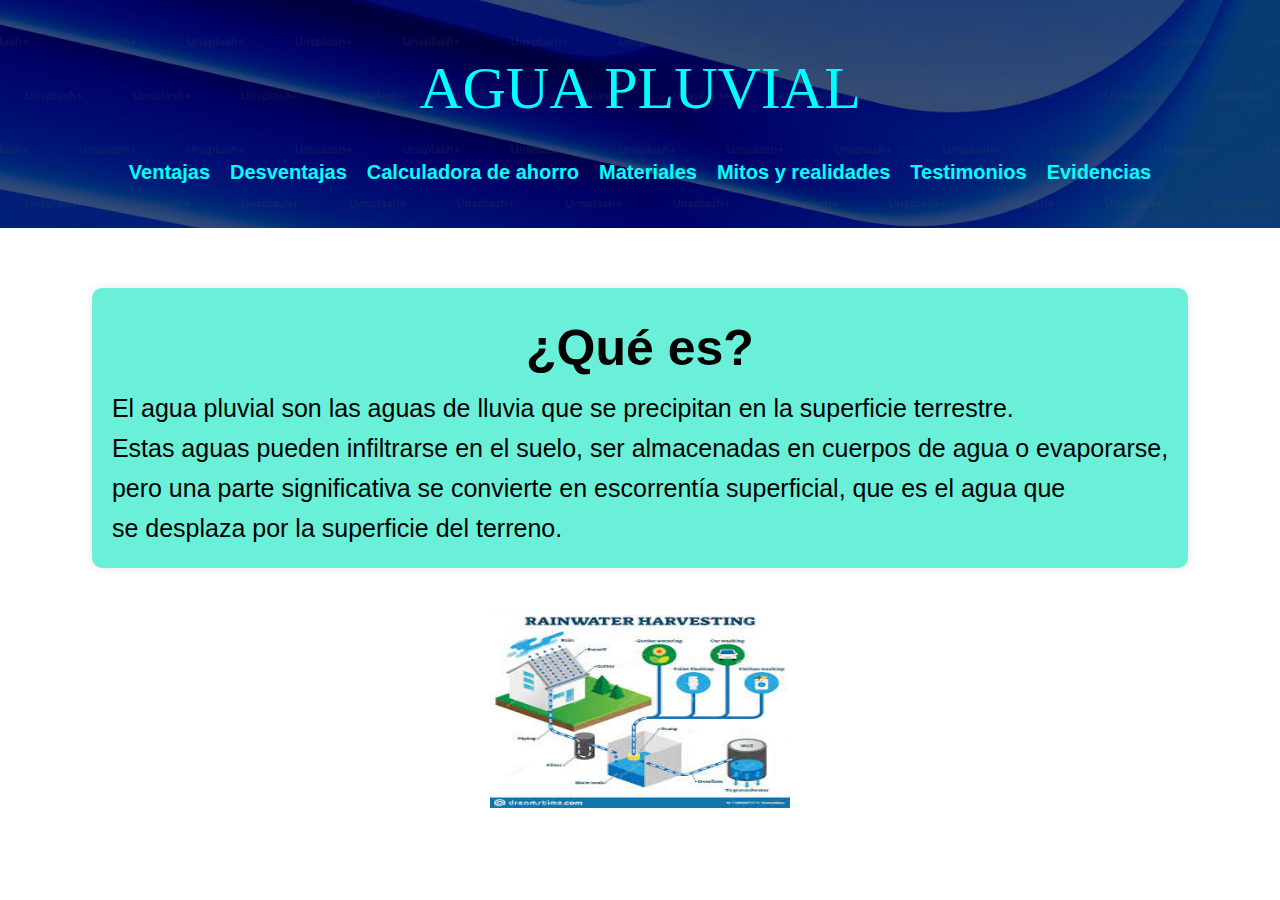
<file: index.html>
<!DOCTYPE html>
<html lang="en">
<head>
  <meta charset="UTF-8" />
  <meta name="viewport" content="width=device-width, initial-scale=1.0"/>
  <title>Proyecto integrador</title>
  <link rel="stylesheet" href="index.css" />
</head>
<body>
  <header>
    <div class="logo">AGUA PLUVIAL</div>
    <nav>
      <ul>
        <li><a href="ventajas.html">Ventajas</a></li>
        <li><a href="desventajas.html">Desventajas</a></li>
        <li><a href="ahorro.php">Calculadora de ahorro</a></li>
        <li><a href="presupuesto.php">Materiales</a></li>
        <li><a href="mitos.html">Mitos y realidades</a></li>
        <li><a href="testimonio.php">Testimonios</a></li>
        <li><a href="evidencias.php">Evidencias</a></li>
      </ul>
    </nav>
  </header>

  <main>
    <div>
      <section id="home">
        <h1 class="que">¿Qué es?</h1>
        <p class="definicion">
          El agua pluvial son las aguas de lluvia que se precipitan en la superficie terrestre. <br>
          Estas aguas pueden infiltrarse en el suelo, ser almacenadas en cuerpos de agua o evaporarse, <br>
          pero una parte significativa se convierte en escorrentía superficial, que es el agua que <br>
          se desplaza por la superficie del terreno. 
        </p>
      </section>
      <img src="images.jfif" alt="Imagen sobre agua pluvial" />
    </div>
  </main>
  <script>
        const menumobile = document.getElementById("mobile");
        const navbar = document.getElementById("navbar");
        menumobile.addEventListener('click', () =>{
            navbar.classList.toggle('active');
            menumobile.addEventListener("click", function () {
                menu.classList.toggle("active");
            });
        });
    </script>
</body>
</html>
</file>
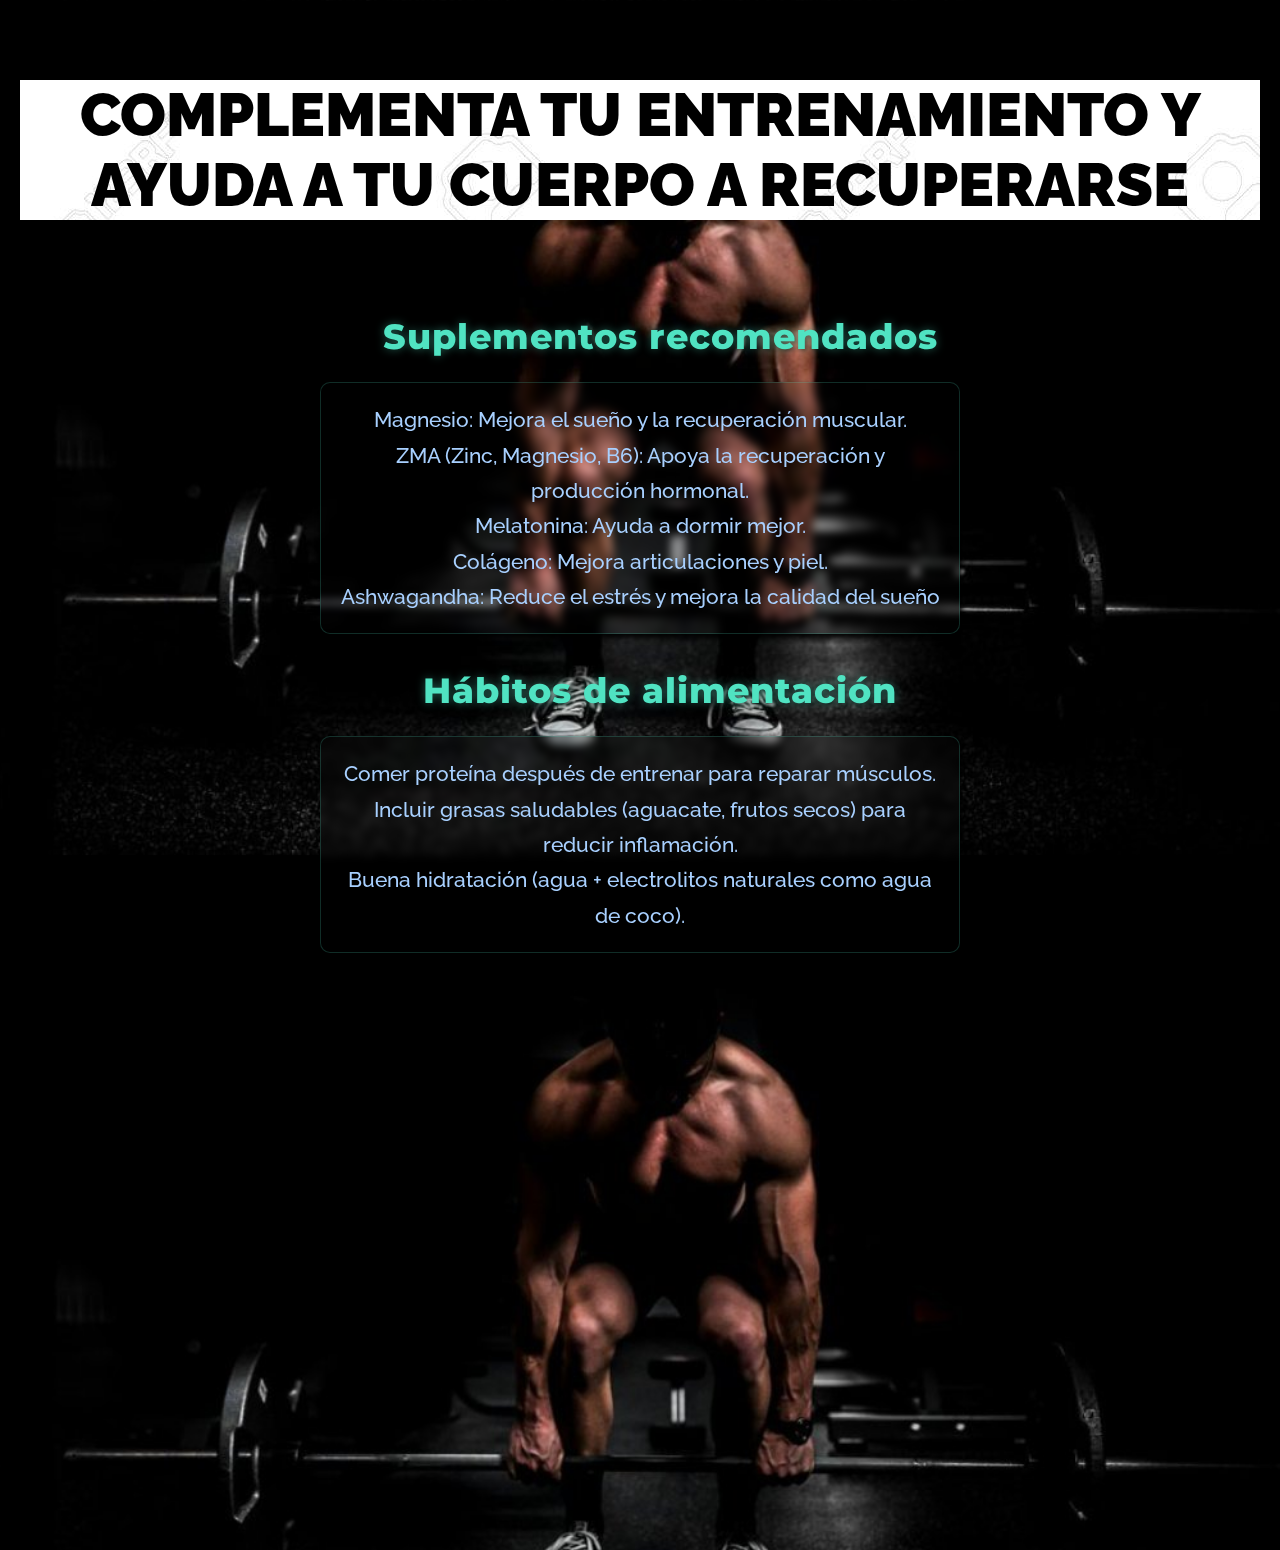
<file: bienestar.html>
<!DOCTYPE html>
<html lang="en">
<head>
    <meta charset="UTF-8">
    <meta name="viewport" content="width=device-width, initial-scale=1.0">
    <title>Document</title>
    <link rel="stylesheet" href="consejos.css">
    <link href="https://fonts.googleapis.com/css2?family=Montserrat:wght@800&family=Raleway:wght@500&display=swap" rel="stylesheet">
    <link href="https://cdn.jsdelivr.net/npm/aos@2.3.4/dist/aos.css" rel="stylesheet">
</head>
<body>
    <div class="titulo">
        <p>COMPLEMENTA TU ENTRENAMIENTO Y AYUDA A TU CUERPO A RECUPERARSE</p>
    </div>
        <div class="consejos" data-aos="fade-up">
            <p class="consejo">Suplementos recomendados</p>
            <p class="porque">Magnesio: Mejora el sueño y la recuperación muscular.<BR>

ZMA (Zinc, Magnesio, B6): Apoya la recuperación y producción hormonal.<br>

Melatonina: Ayuda a dormir mejor.<br>

Colágeno: Mejora articulaciones y piel.<br>

Ashwagandha: Reduce el estrés y mejora la calidad del sueño</p>
        </div>
        <div class="consejos" data-aos="fade-up">
            <p class="consejo">Hábitos de alimentación</p>
            <p class="porque"> Comer proteína después de entrenar para reparar músculos.<br>

Incluir grasas saludables (aguacate, frutos secos) para reducir inflamación.<br>

Buena hidratación (agua + electrolitos naturales como agua de coco).</p>
        </div>
        <div class="consejos" data-aos="fade-up">
            <p class="consejo">Sueño y descanso</p>
            <p class="porque">Dormir 7–9 horas diarias.<br>

Establecer horarios regulares de sueño.<br>

Evitar pantallas 1 hora antes de dormir.</p>
        </div>
        <div class="consejos" data-aos="fade-up">
            <p class="consejo">Estrategias de recuperación activa</p>
            <p class="porque">Caminatas suaves al día siguiente del entrenamiento intenso.<br>

Estiramientos o yoga para aliviar tensión muscular.<br>

Masajes o automasajes con foam roller.</p>
        </div>
    <script src="https://cdn.jsdelivr.net/npm/aos@2.3.4/dist/aos.js"></script>
    <script>
        AOS.init();
    </script>
</body>
</html>
</file>
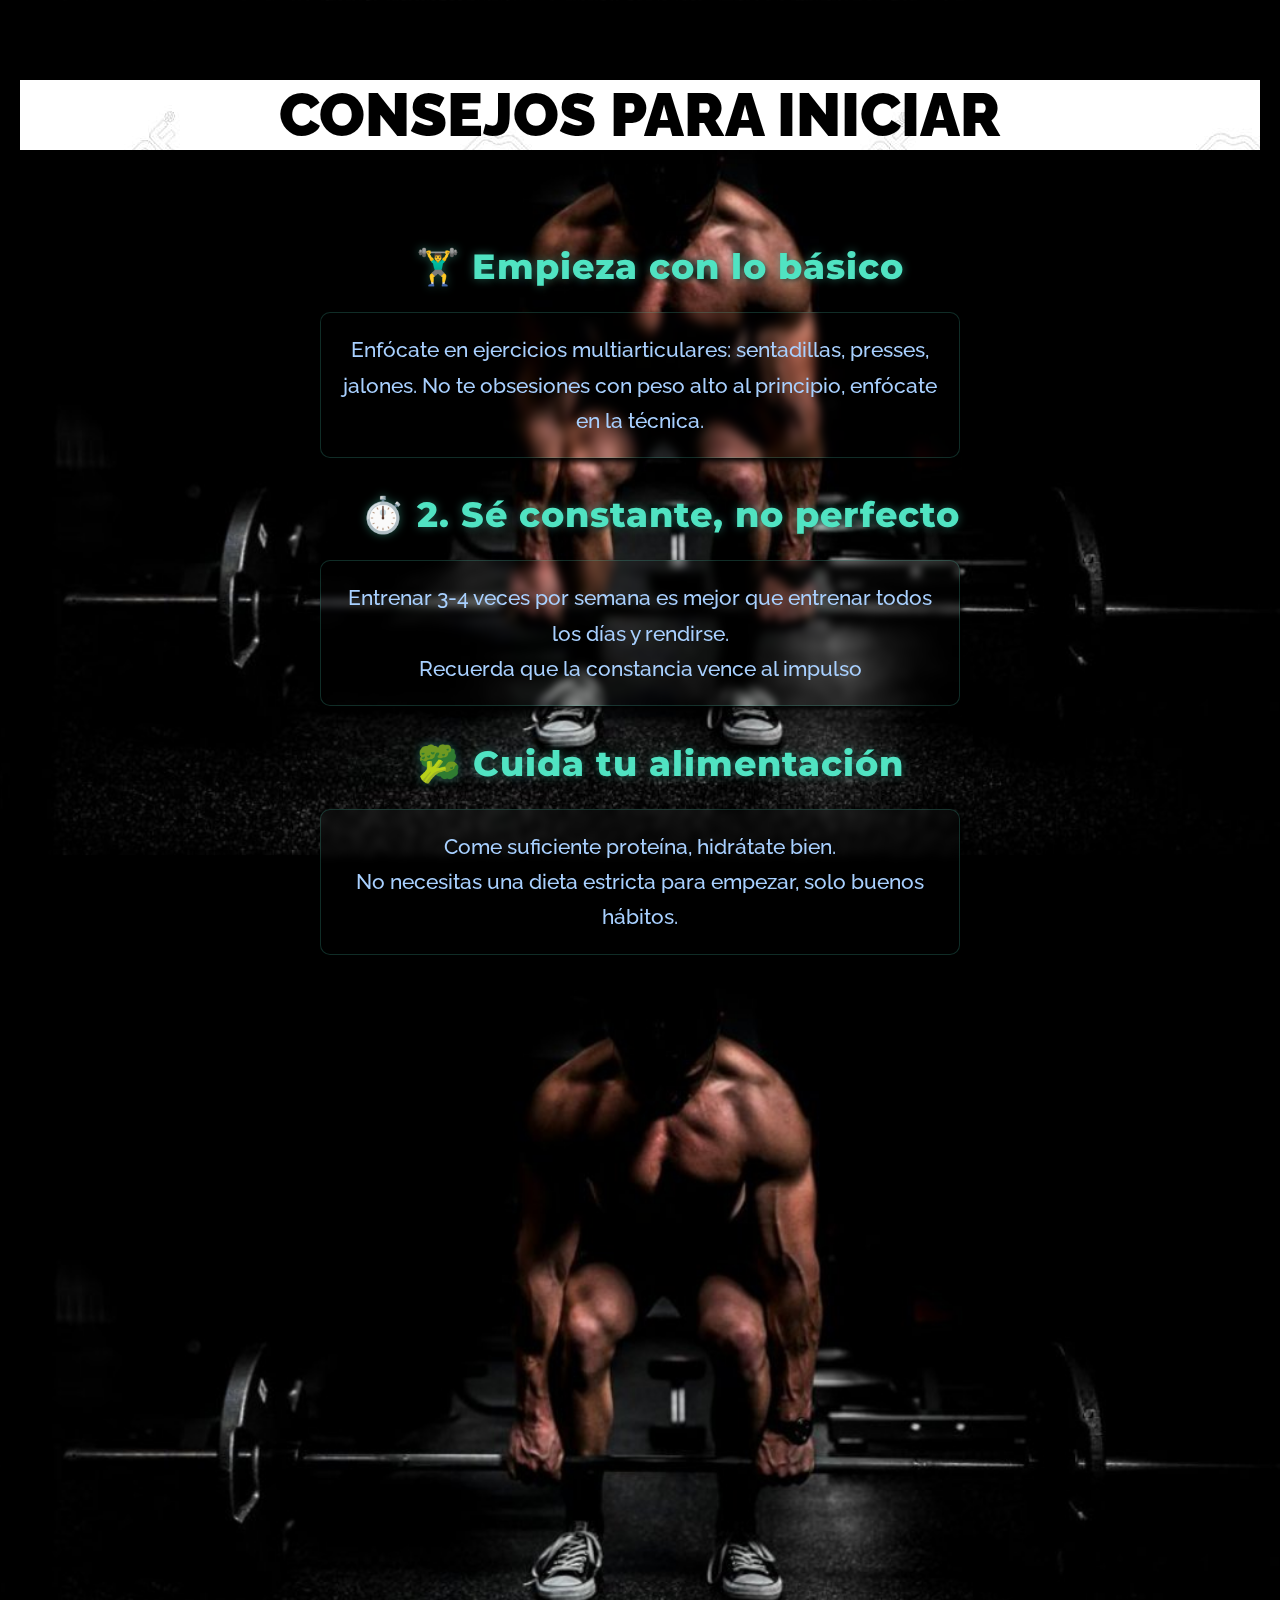
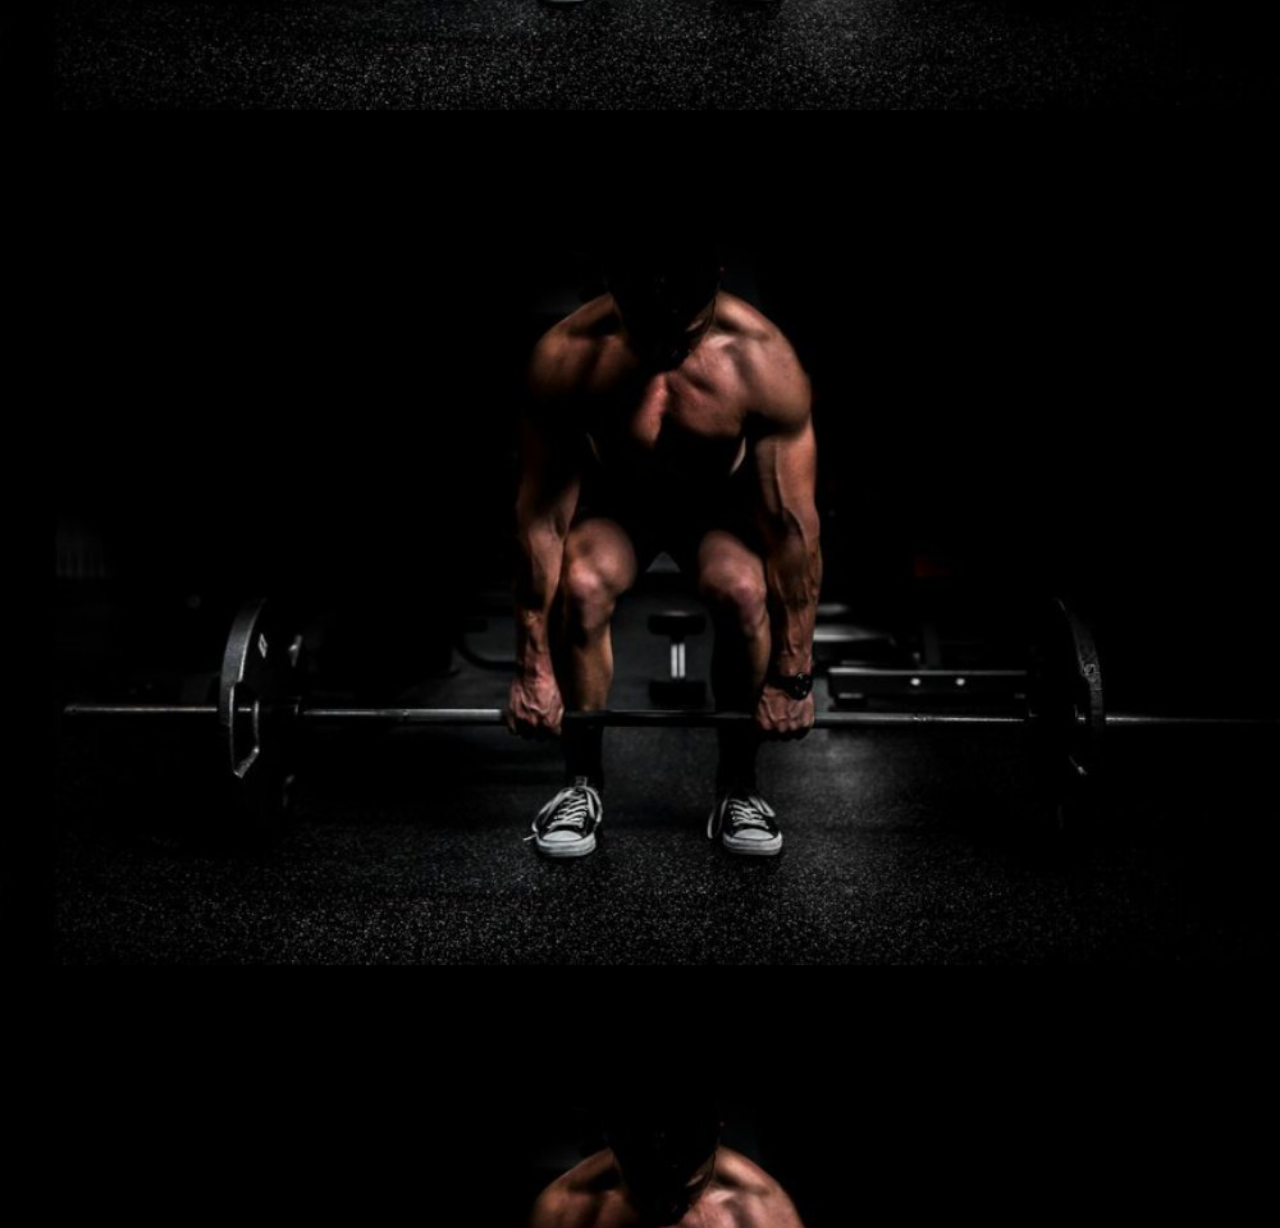
<file: consejos.html>
<!DOCTYPE html>
<html lang="en">
<head>
    <meta charset="UTF-8">
    <meta name="viewport" content="width=device-width, initial-scale=1.0">
    <title>Document</title>
    <link rel="stylesheet" href="consejos.css">
    <link href="https://fonts.googleapis.com/css2?family=Montserrat:wght@800&family=Raleway:wght@500&display=swap" rel="stylesheet">
    <link href="https://cdn.jsdelivr.net/npm/aos@2.3.4/dist/aos.css" rel="stylesheet">
</head>
<body>
    <div class="titulo">
        <p>CONSEJOS PARA INICIAR</p>
    </div>
        <div class="consejos" data-aos="fade-up">
            <p class="consejo">🏋️‍♂️ Empieza con lo básico</p>
            <p class="porque">Enfócate en ejercicios multiarticulares: sentadillas, presses, jalones.

                No te obsesiones con peso alto al principio, enfócate en la técnica.</p>
        </div>
        <div class="consejos" data-aos="fade-up">
            <p class="consejo">⏱️ 2. Sé constante, no perfecto</p>
            <p class="porque"> Entrenar 3-4 veces por semana es mejor que entrenar todos los días y rendirse.<br>
            Recuerda que la constancia vence al impulso</p>
        </div>
        <div class="consejos" data-aos="fade-up">
            <p class="consejo">🥦 Cuida tu alimentación</p>
            <p class="porque">Come suficiente proteína, hidrátate bien.<br>

                No necesitas una dieta estricta para empezar, solo buenos hábitos.</p>
        </div>
        <div class="consejos" data-aos="fade-up">
            <p class="consejo">🛌 Descanso también es progreso</p>
            <p class="porque">Evita entrenar todos los días sin dejar tiempo al cuerpo para recuperarse.</p>
        </div>
        <div class="consejos" data-aos="fade-up">
            <p class="consejo">🧠 No te compares, compite contigo</p>
            <p class="porque">Todos tienen su ritmo. Concéntrate en mejorar tú, no en alcanzar a otros.</p>
        </div>
        <div class="consejos" data-aos="fade-up">
            <p class="consejo">📱 Lleva registro de tus avances</p>
            <p class="porque">Ver progreso motiva mucho más de lo que parece.</p>
        </div>
        <div class="consejos" data-aos="fade-up">
            <p class="consejo">🎤 Prepara tu ambiente</p>
            <p class="porque">Una playlist con buena música, y un plan claro antes de entrar al gym ayuda a mantenerte enfocado.</p>
        </div>
        <div class="consejos" data-aos="fade-up">
            <p class="consejo">🧪 Ten paciencia, los resultados tardan</p>
            <p class="porque">Cambios reales (visibles) toman semanas o meses, ¡pero llegarán!, recuerda que tu cuerpo necesita tiempo para adaptarse</p>
        </div>
        <div class="consejos" data-aos="fade-up">
            <p class="consejo">👕 Usa ropa adecuada</p>
            <p class="porque">Comodidad ante todo. No necesitas ropa cara, pero sí que te permita moverte bien y transpirar.</p>
        </div>
        <div class="consejos" data-aos="fade-up">
            <p class="consejo" data-aos="fade-up">🧍‍♀️ Pide ayuda si la necesitas</p>
            <p class="porque">Si estás en un gym, pregunta a entrenadores o personas con más experiencia.</p>
        </div>
        <div class="consejos" data-aos="fade-up">
            <p class="consejo">❗ Evita errores comunes</p>
            <p class="porque">Saltarse el calentamiento<br>

                Copiar rutinas avanzadas<br>
                
                Entrenar solo el tren superior 😅<br>
                
                No hacer estiramientos</p>
        </div>
    <script src="https://cdn.jsdelivr.net/npm/aos@2.3.4/dist/aos.js"></script>
    <script>
        AOS.init();
    </script>
</body>
</html>
</file>
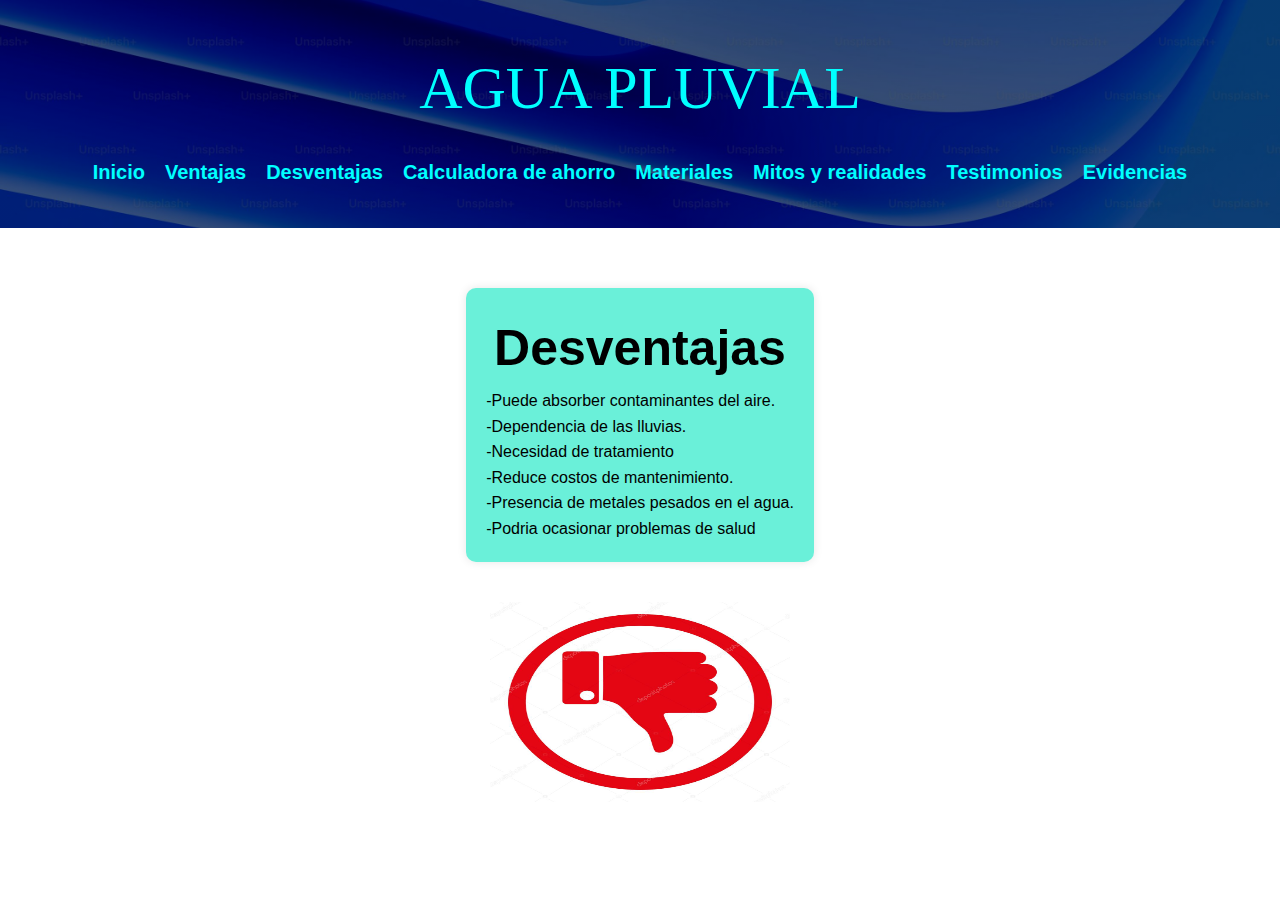
<file: desventajas.html>
<!DOCTYPE html>
<html lang="en">
<head>
    <meta charset="UTF-8">
    <meta name="viewport" content="width=device-width, initial-scale=1.0">
    <title>Proyecto integrador</title>
    <link rel="stylesheet" href="index.css">
</head>
<body>
    <header>
        <div class="logo">AGUA PLUVIAL</div>
    <div class="menu" id="mobile">
        <span class="bar"></span>
        <span class="bar"></span>
        <span class="bar"></span>
        <span class="bar"></span>
    </div>
    <nav class="navbar" id="navbar">
        <ul>
            <li><a href="index.html">Inicio</a></li>
        <li><a href="ventajas.html">Ventajas</a></li>
        <li><a href="desventajas.html">Desventajas</a></li>
        <li><a href="ahorro.php">Calculadora de ahorro</a></li>
        <li><a href="presupuesto.php">Materiales</a></li>
        <li><a href="mitos.html">Mitos y realidades</a></li>
        <li><a href="testimonio.php">Testimonios</a></li>
        <li><a href="evidencias.php">Evidencias</a></li>
    </ul>
    </nav>
    </header>
    <main>
        <sector>
            <section id="home">
                <h1 class="que">Desventajas</h1>
    <p>-Puede absorber contaminantes del aire.</p>
    <p>-Dependencia de las lluvias.</p>
    <p>-Necesidad de tratamiento</p>
    <p>-Reduce costos de mantenimiento.</p>
    <p>-Presencia de metales pesados en el agua.</p>
    <p>-Podria ocasionar problemas de salud</p>
            </section>
            <img src="desventajas.jpg" alt="" width="300" height="200">
        </sector>
    </main>
    
    <script>
        const menumobile = document.getElementById("mobile");
        const navbar = document.getElementById("navbar");
        menumobile.addEventListener('click', () =>{
            navbar.classList.toggle('active');
            menumobile.addEventListener("click", function () {
                menu.classList.toggle("active");
            });
        });
    </script>
</body>
</html>
</file>
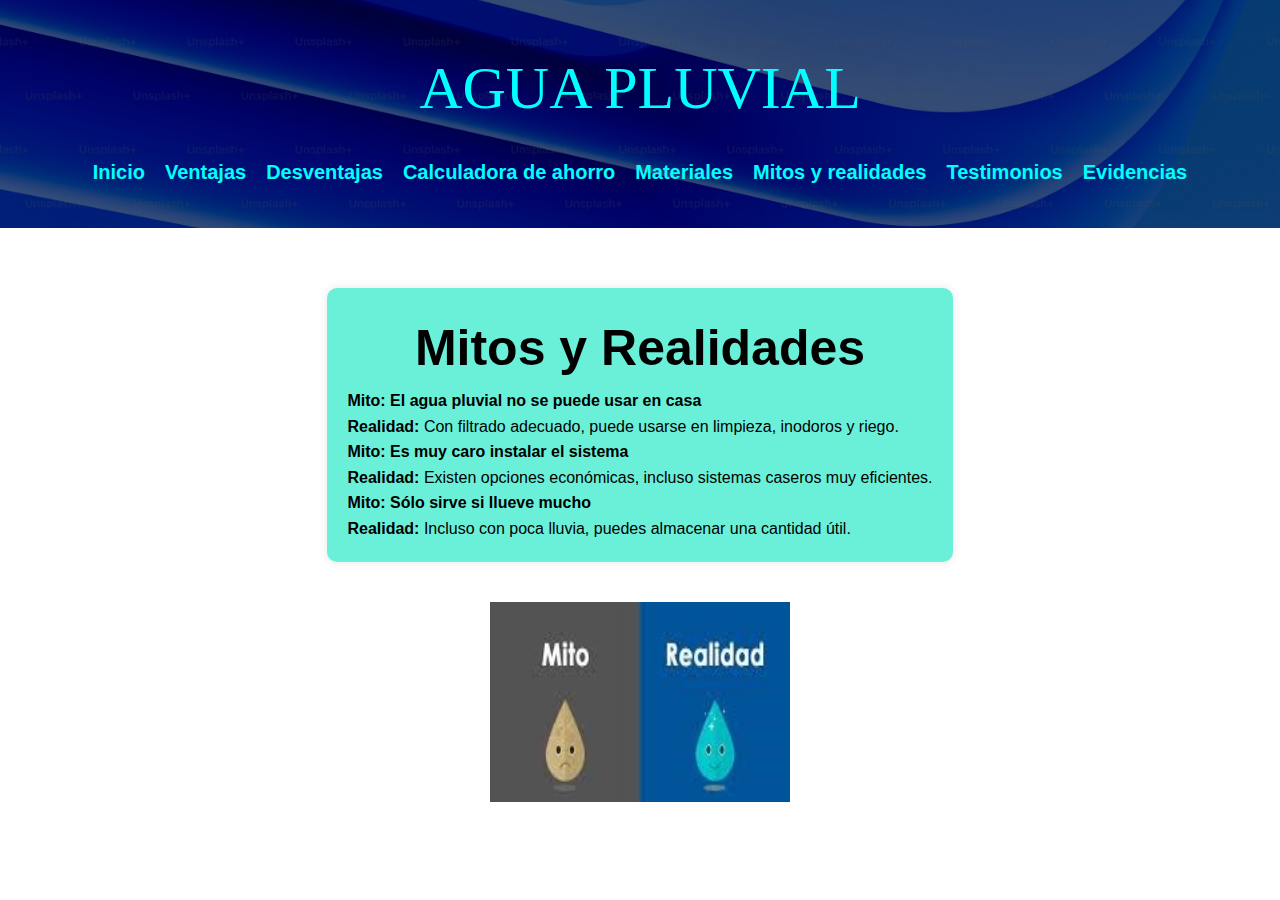
<file: mitos.html>
<!DOCTYPE html>
<html lang="en">
<head>
    <meta charset="UTF-8">
    <meta name="viewport" content="width=device-width, initial-scale=1.0">
    <title>Proyecto integrador</title>
    <link rel="stylesheet" href="index.css">
</head>
<body>
    <header>
        <div class="logo">AGUA PLUVIAL</div>
    <div class="menu" id="mobile">
        <span class="bar"></span>
        <span class="bar"></span>
        <span class="bar"></span>
        <span class="bar"></span>
        <span class="bar"></span>
        <span class="bar"></span>
    </div>
    <nav class="navbar" id="navbar">
        <ul>
        <li><a href="index.html">Inicio</a></li>
        <li><a href="ventajas.html">Ventajas</a></li>
        <li><a href="desventajas.html">Desventajas</a></li>
        <li><a href="ahorro.php">Calculadora de ahorro</a></li>
        <li><a href="presupuesto.php">Materiales</a></li>
        <li><a href="mitos.html">Mitos y realidades</a></li>
        <li><a href="testimonio.php">Testimonios</a></li>
        <li><a href="evidencias.php">Evidencias</a></li>
    </ul>
    </nav>
    </header>
    <main>
        <sector>
            <section id="home">
                <h2 class="que">Mitos y Realidades</h2>

<div>
    <h4>Mito: El agua pluvial no se puede usar en casa</h4>
    <p><strong>Realidad:</strong> Con filtrado adecuado, puede usarse en limpieza, inodoros y riego.</p>

    <h4>Mito: Es muy caro instalar el sistema</h4>
    <p><strong>Realidad:</strong> Existen opciones económicas, incluso sistemas caseros muy eficientes.</p>

    <h4>Mito: Sólo sirve si llueve mucho</h4>
    <p><strong>Realidad:</strong> Incluso con poca lluvia, puedes almacenar una cantidad útil.</p>
</div>

            </section>
            <img src="myt.jpg" alt="" width="300" height="200">
        </sector>
    </main>
    
    <script>
        const menumobile = document.getElementById("mobile");
        const navbar = document.getElementById("navbar");
        menumobile.addEventListener('click', () =>{
            navbar.classList.toggle('active');
            menumobile.addEventListener("click", function () {
                menu.classList.toggle("active");
            });
        });
    </script>
</body>
</html>
</file>
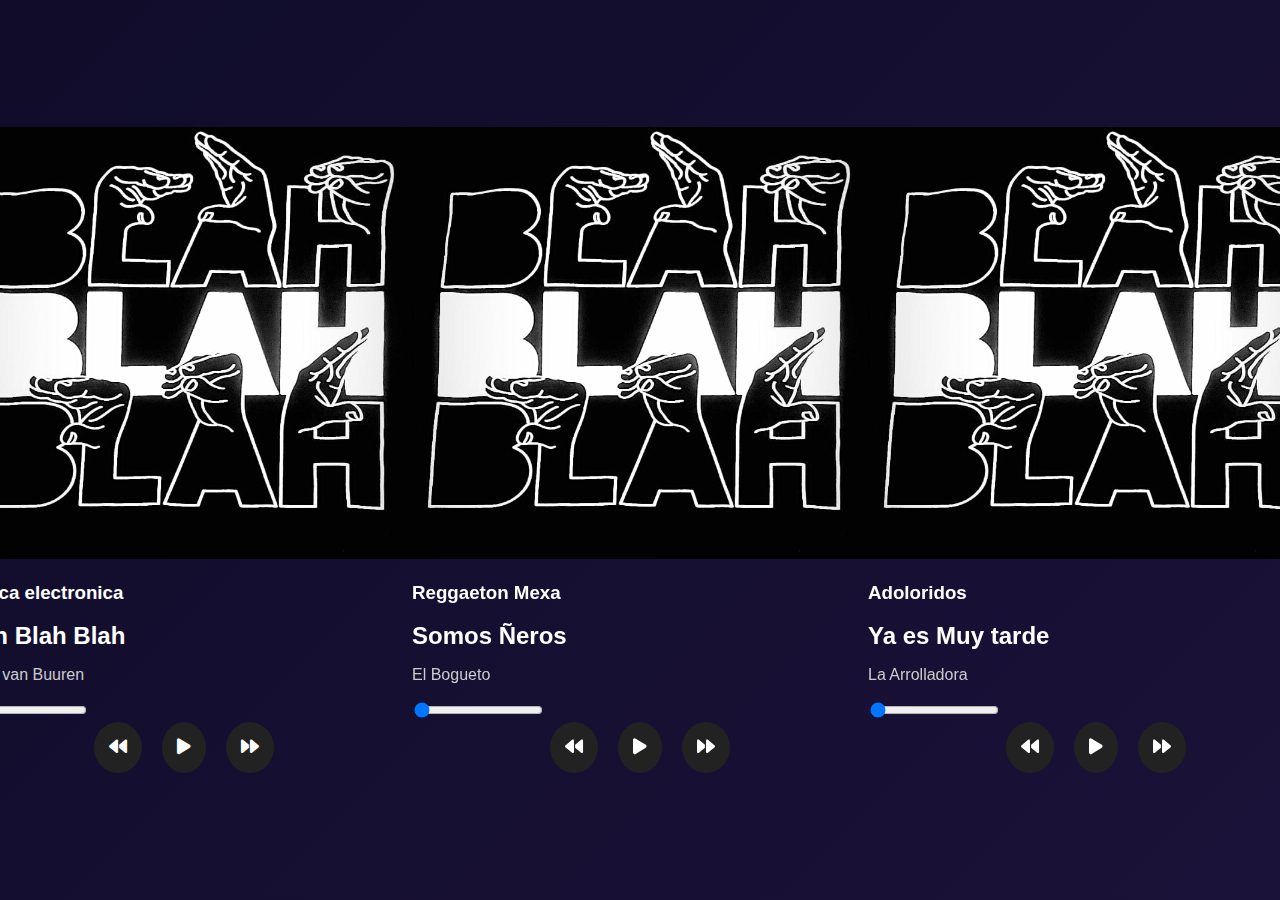
<file: musica.html>
<!DOCTYPE html>
<html lang="es">
<head>
  <meta charset="UTF-8" />
  <meta name="viewport" content="width=device-width, initial-scale=1.0"/>
  <title>Reproductor de Música</title>
  <!-- AOS Animation -->
  <link href="https://unpkg.com/aos@2.3.1/dist/aos.css" rel="stylesheet">
  <!-- Estilos -->
  <link rel="stylesheet" href="musica.css" />
  <!-- Font Awesome -->
  <link rel="stylesheet" href="https://cdnjs.cloudflare.com/ajax/libs/font-awesome/6.5.0/css/all.min.css" integrity="sha512-..." crossorigin="anonymous" referrerpolicy="no-referrer" />
</head>
<body>
  <!-- Reproductor Electrónica (Fijo) -->
  <div class="music-player-electronica">
    <img id="cover-electronica" src="blah.jpg" alt="Cover" />
    <h3>Musica electronica</h3>
    <h1 id="songName-electronica">Blah Blah Blah</h1>
    <p id="artistName-electronica">Armin van Buuren</p>
    <audio id="song-electronica"></audio>
    <input type="range" value="0" id="progress-electronica" />
    <div class="controls">
      <button class="regresar-electronica"><i class="fa-solid fa-backward"></i></button>
      <button class="play-pause-electronica"><i class="fa-solid fa-play" id="control-electronica"></i></button>
      <button class="siguiente-electronica"><i class="fa-solid fa-forward"></i></button>
    </div>
  </div>

  <!-- Reproductor Reguetón (Aparece al hacer scroll) -->
  <div class="music-player-reguetonmexa" data-aos="fade-up" data-aos-duration="800">
    <img id="cover-reguetonmexa" src="blah.jpg" alt="Cover" />
    <h3>Reggaeton Mexa</h3>
    <h1 id="songName-reguetonmexa">Somos Ñeros</h1>
    <p id="artistName-reguetonmexa">El Bogueto</p>
    <audio id="song-reguetonmexa"></audio>
    <input type="range" value="0" id="progress-reguetonmexa" />
    <div class="controls">
      <button class="regresar-reguetonmexa"><i class="fa-solid fa-backward"></i></button>
      <button class="play-pause-reguetonmexa"><i class="fa-solid fa-play" id="control-reguetonmexa"></i></button>
      <button class="siguiente-reguetonmexa"><i class="fa-solid fa-forward"></i></button>
    </div>
  </div>
  <div class="music-player-adoloridos" data-aos="fade-up" data-aos-duration="800">
    <img id="cover-adoloridos" src="blah.jpg" alt="Cover" />
    <h3>Adoloridos</h3>
    <h1 id="songName-adoloridos">Ya es Muy tarde</h1>
    <p id="artistName-adoloridos">La Arrolladora</p>
    <audio id="song-adoloridos"></audio>
    <input type="range" value="0" id="progress-adoloridos" />
    <div class="controls">
      <button class="regresar-adoloridos"><i class="fa-solid fa-backward"></i></button>
      <button class="play-pause-adoloridos"><i class="fa-solid fa-play" id="control-adoloridos"></i></button>
      <button class="siguiente-adoloridos"><i class="fa-solid fa-forward"></i></button>
    </div>
  </div>
    <!-- Scripts -->
    <script src="https://unpkg.com/aos@2.3.1/dist/aos.js"></script>
    <script src="musica.js" defer></script>
    <script>
      // Inicializar AOS.js
      AOS.init();
    </script>
    </body>
    </html>
  
</body>
</html>
</file>
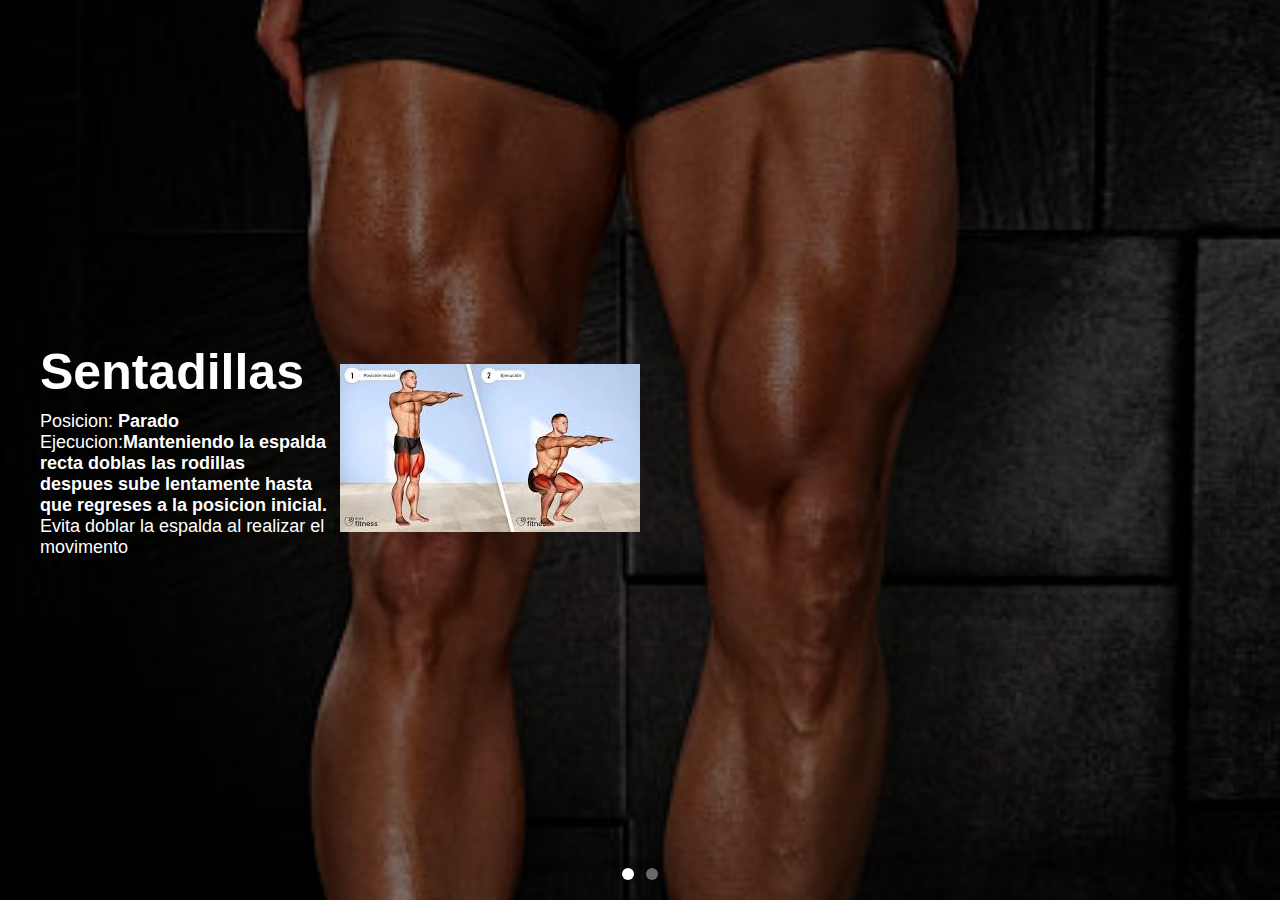
<file: pierna.html>
<!DOCTYPE html>
<html lang="es">
<head>
  <meta charset="UTF-8">
  <meta name="viewport" content="width=device-width, initial-scale=1.0">
  <title>Animales en peligro</title>
  <link rel="stylesheet" href="pierna.css">
</head>
<body>

<div class="slider" id="slider">
  <section class="slide" style="background-image: url('pierna.jpg')">
    <div class="overlay"></div>
    <div class="content">
      <h1>Sentadillas </h1>
      <p>Posicion: <strong>Parado</strong></p>
      
      <p>Ejecucion:<strong>Manteniendo la espalda recta doblas las rodillas <br>  despues sube lentamente hasta que regreses a la posicion inicial.</strong></p>
      <p>Evita doblar la espalda al realizar el movimento</p>
      </div>
      <div class="content right">
        <img src="sentadilla.jfif">
    </div>
  </section>

  <section class="slide">
    <div class="overlay"></div>
    <div class="content">
      <h1>Sentadilla bulgara</h1>
      <p>Posicion: <strong>Un pie apoyado en un banco detrás de ti, el otro adelante (rodilla a 90° al bajar).</strong></p>
      <p>Ejecucion: <strong>Baja el torso manteniendo el tronco recto, hasta que el muslo quede paralelo al suelo.<br>El peso debe estar en el talón del pie adelantado.</strong></p>
      <p>Evita que la rodilla delantera sobrepase la punta del pie.</p>
    </div>
    <div class="content right">
        <img src="sentadilla.jfif">
    </div>
  </section>
</div>

<!-- Dots -->
<div class="nav-dots" id="dots">
  <span class="active"></span>
  <span></span>
</div>

<script>
  const slider = document.getElementById('slider');
  const dots = document.querySelectorAll('#dots span');
  let current = 0;

  function goToSlide(index) {
    slider.style.transform = `translateX(-${index * 100}vw)`;
    dots.forEach(dot => dot.classList.remove('active'));
    dots[index].classList.add('active');
    current = index;
  }

  dots.forEach((dot, idx) => {
    dot.addEventListener('click', () => goToSlide(idx));
  });

  // Swipe para móviles
  let startX = 0;
  slider.addEventListener('touchstart', (e) => {
    startX = e.touches[0].clientX;
  });

  slider.addEventListener('touchend', (e) => {
    const endX = e.changedTouches[0].clientX;
    const delta = endX - startX;

    if (delta > 50 && current > 0) goToSlide(current - 1);
    else if (delta < -50 && current < 2) goToSlide(current + 1);
  });
</script>

</body>
</html>
</file>
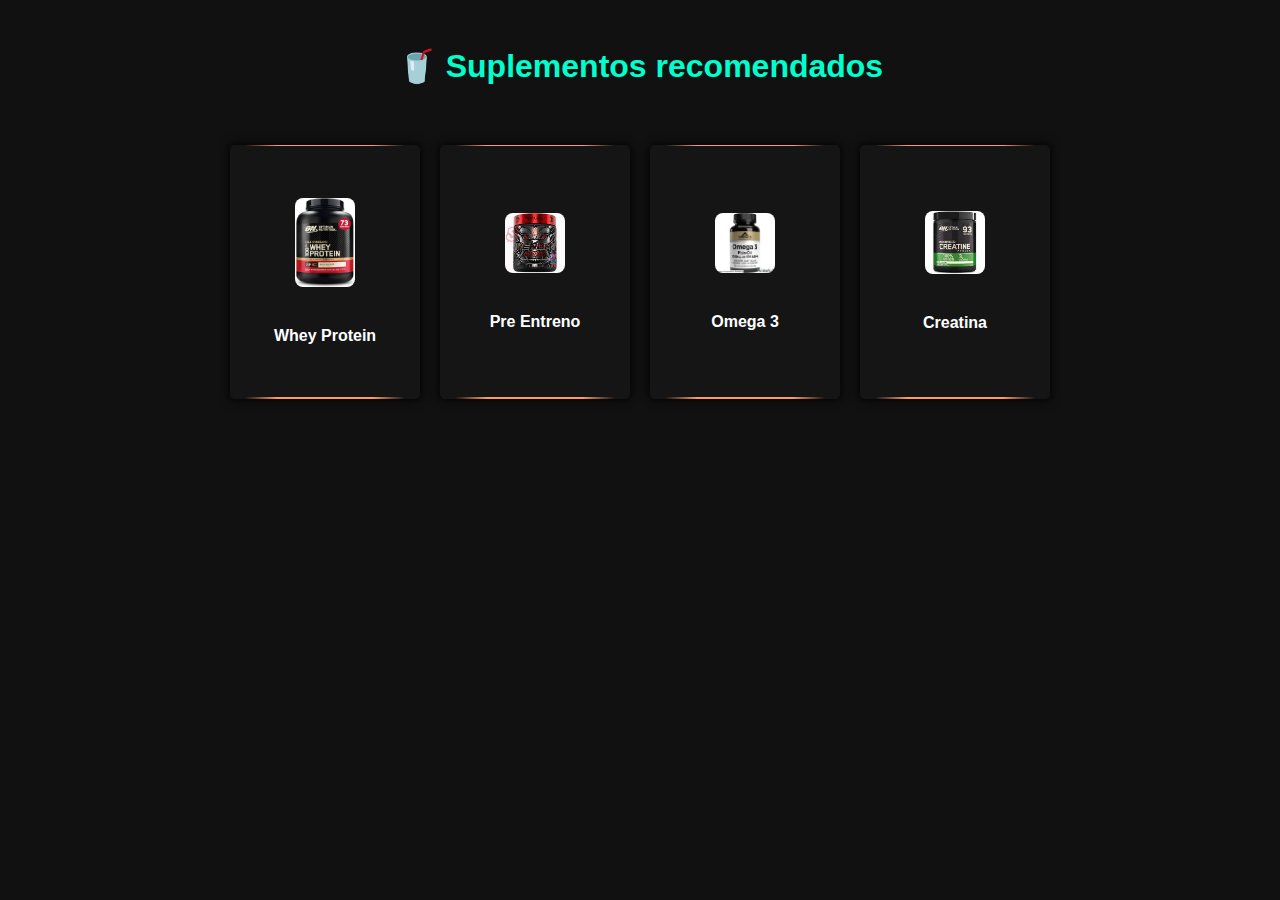
<file: proteinas.html>
<!DOCTYPE html>
<html lang="es">
<head>
  <meta charset="UTF-8">
  <title>Suplementos</title>
  <link rel="stylesheet" href="proteinas.css">
</head>
<body>
    <h2>🥤 Suplementos recomendados</h2>
    <div class="card-container">
        <div class="card">
  <div class="content">
    <div class="back">
      <div class="back-content">
        <img src="we.jpg" class="mini-img" alt="whey">



        </svg>
        <strong>Whey Protein</strong>
      </div>
    </div>
    <div class="front">
      

      <div class="front-content">
        <small class="badge">Proteina</small>
        <div class="description">
          <div class="title">
            <p class="title">
              <strong>Repara y construye musculo</strong>
            </p>
            <svg fill-rule="nonzero" height="15px" width="15px" viewBox="0,0,256,256" xmlns:xlink="http://www.w3.org/1999/xlink" xmlns="http://www.w3.org/2000/svg"><g style="mix-blend-mode: normal" text-anchor="none" font-size="none" font-weight="none" font-family="none" stroke-dashoffset="0" stroke-dasharray="" stroke-miterlimit="10" stroke-linejoin="miter" stroke-linecap="butt" stroke-width="1" stroke="none" fill-rule="nonzero" fill="#20c997"><g transform="scale(8,8)"><path d="M25,27l-9,-6.75l-9,6.75v-23h18z"></path></g></g></svg>
          </div>
          <p class="card-footer">
            20-40 gr<br>(de acuerdo a tu peso) &nbsp; | &nbsp; 1-2 veces <br>por dia
          </p>
        </div>
      </div>
    </div>
  </div>
</div>
<div class="card">
  <div class="content">
    <div class="back">
      <div class="back-content">
        <img src="pre.jfif" class="mini-img" alt="whey">



        </svg>
        <strong>Pre Entreno</strong>
      </div>
    </div>
    <div class="front">
      

      <div class="front-content">
        <small class="badge">Pre-entreno</small>
        <div class="description">
          <div class="title">
            <p class="title">
              <strong>Aumenta la energia y enfoque,<br>Retrasa la fatiga </strong>
            </p>
            <svg fill-rule="nonzero" height="15px" width="15px" viewBox="0,0,256,256" xmlns:xlink="http://www.w3.org/1999/xlink" xmlns="http://www.w3.org/2000/svg"><g style="mix-blend-mode: normal" text-anchor="none" font-size="none" font-weight="none" font-family="none" stroke-dashoffset="0" stroke-dasharray="" stroke-miterlimit="10" stroke-linejoin="miter" stroke-linecap="butt" stroke-width="1" stroke="none" fill-rule="nonzero" fill="#20c997"><g transform="scale(8,8)"><path d="M25,27l-9,-6.75l-9,6.75v-23h18z"></path></g></g></svg>
          </div>
          <p class="card-footer">
            30 Min antes del entrenamiento &nbsp; | &nbsp; 3-4 semanales
          </p>
        </div>
      </div>
    </div>
  </div>
</div>
<div class="card">
  <div class="content">
    <div class="back">
      <div class="back-content">
        <img src="o3.jpg" class="mini-img" alt="whey">



        </svg>
        <strong>Omega 3</strong>
      </div>
    </div>
    <div class="front">
      

      <div class="front-content">
        <small class="badge">Omega 3</small>
        <div class="description">
          <div class="title">
            <p class="title">
              <strong>Antiinflamatorio (reduce el dolor muscular)</strong>
            </p>
            <svg fill-rule="nonzero" height="15px" width="15px" viewBox="0,0,256,256" xmlns:xlink="http://www.w3.org/1999/xlink" xmlns="http://www.w3.org/2000/svg"><g style="mix-blend-mode: normal" text-anchor="none" font-size="none" font-weight="none" font-family="none" stroke-dashoffset="0" stroke-dasharray="" stroke-miterlimit="10" stroke-linejoin="miter" stroke-linecap="butt" stroke-width="1" stroke="none" fill-rule="nonzero" fill="#20c997"><g transform="scale(8,8)"><path d="M25,27l-9,-6.75l-9,6.75v-23h18z"></path></g></g></svg>
          </div>
          <p class="card-footer">
            1-3 gr &nbsp; | &nbsp; Diario
          </p>
        </div>
      </div>
    </div>
  </div>
</div>
<div class="card">
  <div class="content">
    <div class="back">
      <div class="back-content">
        <img src="cre.jfif" class="mini-img" alt="whey">



        </svg>
        <strong>Creatina</strong>
      </div>
    </div>
    <div class="front">
      

      <div class="front-content">
        <small class="badge">Creatina</small>
        <div class="description">
          <div class="title">
            <p class="title">
              <strong>Aumenta la energia en tus musculos,<br> aumenta la masa muscular y la fuerza</strong>
            </p>
            <svg fill-rule="nonzero" height="15px" width="15px" viewBox="0,0,256,256" xmlns:xlink="http://www.w3.org/1999/xlink" xmlns="http://www.w3.org/2000/svg"><g style="mix-blend-mode: normal" text-anchor="none" font-size="none" font-weight="none" font-family="none" stroke-dashoffset="0" stroke-dasharray="" stroke-miterlimit="10" stroke-linejoin="miter" stroke-linecap="butt" stroke-width="1" stroke="none" fill-rule="nonzero" fill="#20c997"><g transform="scale(8,8)"><path d="M25,27l-9,-6.75l-9,6.75v-23h18z"></path></g></g></svg>
          </div>
          <p class="card-footer">
            3-5gr &nbsp; | &nbsp; 1 diaria
          </p>
        </div>
      </div>
    </div>
  </div>
</div>
    </div>
    <script>
  // Detectar si la pantalla es de móvil
  function isMobile() {
    return window.innerWidth <= 767;
  }

  // Agregar evento solo si es móvil
  if (isMobile()) {
    document.querySelectorAll('.card').forEach(card => {
      card.addEventListener('click', () => {
        card.classList.toggle('flipped');
      });
    });
  }
</script>

</body>
</html>
</file>
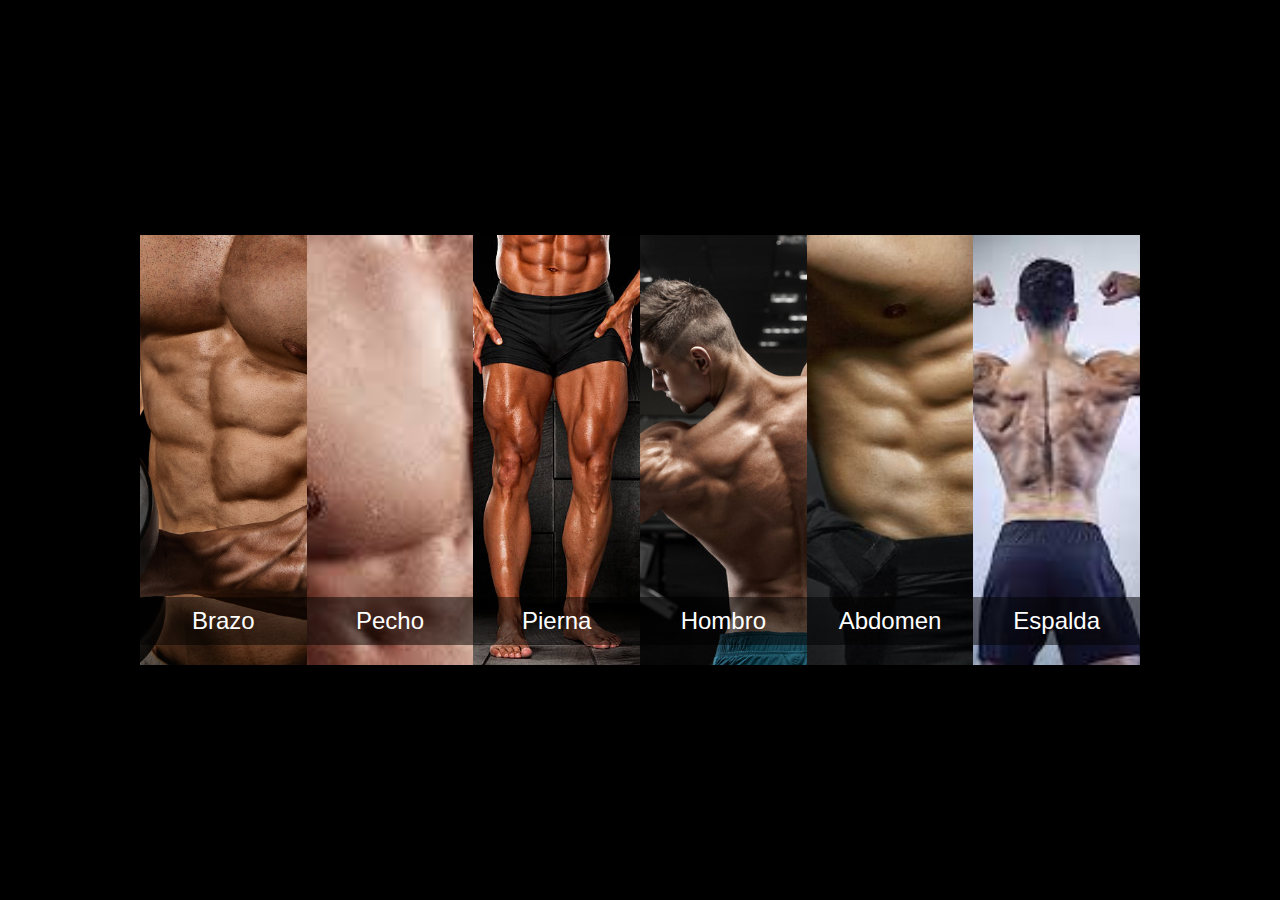
<file: rutinas.html>
<!DOCTYPE html>
<html lang="en">
<head>
  <meta charset="UTF-8">
  <meta name="viewport" content="width=device-width, initial-scale=1.0">
  <title>Rutinas</title>
  <link rel="stylesheet" href="ruti.css">
</head>
<body>
  <section>
    <a href="brazo.html" class="image-card">
      <img src="brazo.png" alt="Rutina de Brazo">
      <div class="text">Brazo</div>
    </a>
    <a href="pecho.html" class="image-card">
      <img src="pecho.jfif" alt="Rutina de Pecho">
      <div class="text">Pecho</div>
    </a>
    <a href="pierna.html" class="image-card">
      <img src="pierna.jpg" alt="Rutina de Pierna">
      <div class="text">Pierna</div>
    </a>
    <a href="hombro.html" class="image-card">
      <img src="hombro.jpeg" alt="Rutina de Hombro">
      <div class="text">Hombro</div>
    </a>
    <a href="abdomen.html" class="image-card">
      <img src="abdomen.jpg" alt="Rutina de Abdomen">
      <div class="text">Abdomen</div>
    </a>
    <a href="espalda.html" class="image-card">
      <img src="espalda.jfif" alt="Rutina de Espalda">
      <div class="text">Espalda</div>
    </a>
  </section>
</body>
</html>
</file>
<file: index.css>
* {
  box-sizing: border-box;
  margin: 0;
  padding: 0;
}

body {
  font-family: Arial, sans-serif;
  line-height: 1.6;
}
.que{
  text-align: center;
  font-size: 50px;
}

.logo {
  font-size: 60px;
  font-family: cursive;
  margin-bottom: 20px;
}

header {
  background: linear-gradient(to bottom, rgba(0,0,0,0.5), rgba(0,0,0,0.5)),
              url('fondo1.jfif');
  background-size: cover;
  background-position: center;
  background-repeat: no-repeat;
  color: aqua;
  padding: 40px 20px;
  text-align: center;
  font-size: 20px;
}
/* From Uiverse.io by mrhyddenn */ 
button {
  position: relative;
  padding: 10px 20px;
  border-radius: 7px;
  border: 1px solid rgb(61, 106, 255);
  font-size: 14px;
  text-transform: uppercase;
  font-weight: 600;
  letter-spacing: 2px;
  background: transparent;
  color: #fff;
  overflow: hidden;
  box-shadow: 0 0 0 0 transparent;
  -webkit-transition: all 0.2s ease-in;
  -moz-transition: all 0.2s ease-in;
  transition: all 0.2s ease-in;
}

button:hover {
  background: rgb(61, 106, 255);
  box-shadow: 0 0 30px 5px rgba(0, 142, 236, 0.815);
  -webkit-transition: all 0.2s ease-out;
  -moz-transition: all 0.2s ease-out;
  transition: all 0.2s ease-out;
}

button:hover::before {
  -webkit-animation: sh02 0.5s 0s linear;
  -moz-animation: sh02 0.5s 0s linear;
  animation: sh02 0.5s 0s linear;
}

button::before {
  content: '';
  display: block;
  width: 0px;
  height: 86%;
  position: absolute;
  top: 7%;
  left: 0%;
  opacity: 0;
  background: #fff;
  box-shadow: 0 0 50px 30px #fff;
  -webkit-transform: skewX(-20deg);
  -moz-transform: skewX(-20deg);
  -ms-transform: skewX(-20deg);
  -o-transform: skewX(-20deg);
  transform: skewX(-20deg);
}

@keyframes sh02 {
  from {
    opacity: 0;
    left: 0%;
  }

  50% {
    opacity: 1;
  }

  to {
    opacity: 0;
    left: 100%;
  }
}

button:active {
  box-shadow: 0 0 0 0 transparent;
  -webkit-transition: box-shadow 0.2s ease-in;
  -moz-transition: box-shadow 0.2s ease-in;
  transition: box-shadow 0.2s ease-in;
}


nav ul {
  list-style: none;
  padding: 0;
  margin-top: 20px;
  display: flex;
  justify-content: center;
  gap: 20px;
  flex-wrap: wrap;
}

nav a {
  color: aqua;
  text-decoration: none;
  font-weight: bold;
  transition: color 0.3s ease;
}

nav a:hover {
  color: white;
}

main {
  padding: 40px 20px;
  text-align: center;
}
.definicion{
  font-size: 25px;
}
select {
  width: 220px;
  height: 45px;
  font-size: 16px;
  padding: 8px 12px;
  color: #1b1f3b;
  background-color: #e3f2fd;
  border: 2px solid #00bcd4;
  border-radius: 10px;
  outline: none;
  transition: all 0.3s ease;
  box-shadow: 0 4px 6px rgba(0, 0, 0, 0.1);
  appearance: none; /* elimina la flecha por defecto (puedes agregar tu propia flecha con ::after si gustas) */
}

select:hover {
  background-color: #b3e5fc;
  border-color: #0288d1;
  box-shadow: 0 0 15px rgba(3, 169, 244, 0.5);
  transform: scale(1.03);
}

select:focus {
  border-color: #0288d1;
  box-shadow: 0 0 20px rgba(3, 169, 244, 0.6);
}
section {
  background-color: rgb(106, 240, 217);
  margin: 20px auto;                /* Centra horizontalmente */
  padding: 20px;
  box-shadow: 0 0 10px rgba(0, 0, 0, 0.1);
  text-align: justify;             /* Justifica el texto */
  width: fit-content;              /* Ajusta el ancho al contenido */
  max-width: 90%;                  /* Para que no sea demasiado ancho en pantallas grandes */
  border-radius: 10px;             /* Opcional: bordes redondeados */
}


img {
  margin-top: 20px;
  height: 200px;
  width: 300px;
}
.button {
  position: relative;
  padding: 10px 20px;
  border-radius: 7px;
  border: 1px solid rgb(61, 106, 255);
  font-size: 14px;
  text-transform: uppercase;
  font-weight: 600;
  letter-spacing: 2px;
  background: transparent;
  color: #fff;
  overflow: hidden;
  box-shadow: 0 0 0 0 transparent;
  -webkit-transition: all 0.2s ease-in;
  -moz-transition: all 0.2s ease-in;
  transition: all 0.2s ease-in;
}

.button:hover {
  background: rgb(61, 106, 255);
  box-shadow: 0 0 30px 5px rgba(0, 142, 236, 0.815);
  -webkit-transition: all 0.2s ease-out;
  -moz-transition: all 0.2s ease-out;
  transition: all 0.2s ease-out;
}

.button:hover::before {
  -webkit-animation: sh02 0.5s 0s linear;
  -moz-animation: sh02 0.5s 0s linear;
  animation: sh02 0.5s 0s linear;
}

.button::before {
  content: '';
  display: block;
  width: 0px;
  height: 86%;
  position: absolute;
  top: 7%;
  left: 0%;
  opacity: 0;
  background: #fff;
  box-shadow: 0 0 50px 30px #fff;
  -webkit-transform: skewX(-20deg);
  -moz-transform: skewX(-20deg);
  -ms-transform: skewX(-20deg);
  -o-transform: skewX(-20deg);
  transform: skewX(-20deg);
}

@keyframes sh02 {
  from {
    opacity: 0;
    left: 0%;
  }

  50% {
    opacity: 1;
  }

  to {
    opacity: 0;
    left: 100%;
  }
}

.button:active {
  box-shadow: 0 0 0 0 transparent;
  -webkit-transition: box-shadow 0.2s ease-in;
  -moz-transition: box-shadow 0.2s ease-in;
  transition: box-shadow 0.2s ease-in;
}
.radio-container {
  display: inline-block;
  position: relative;
  padding-left: 35px;
  margin-right: 20px;
  cursor: pointer;
  font-size: 18px;
  user-select: none;
  color: #222;
}

/* Oculta el radio por defecto */
.radio-container input {
  position: absolute;
  opacity: 0;
  cursor: pointer;
}

/* Círculo externo personalizado */
.custom-radio {
  position: absolute;
  top: 0;
  left: 0;
  height: 22px;
  width: 22px;
  background-color: #eee;
  border-radius: 50%;
  border: 2px solid #00bcd4;
  transition: 0.3s ease;
}

/* Círculo interno cuando está seleccionado */
.radio-container input:checked ~ .custom-radio {
  background-color: #00bcd4;
  box-shadow: 0 0 10px rgba(0, 188, 212, 0.4);
}

/* Puntito del centro */
.custom-radio::after {
  content: "";
  position: absolute;
  display: none;
}

.radio-container input:checked ~ .custom-radio::after {
  display: block;
}

.radio-container .custom-radio::after {
  top: 5px;
  left: 5px;
  width: 10px;
  height: 10px;
  border-radius: 50%;
  background: white;
}
.comentarios {
  font-size: 20px; /* Tamaño del texto */
  line-height: 1.6;
  color: #222; /* Puedes personalizarlo */
  background-color: #f0f0f0; /* Opcional para mejor visibilidad */
  padding: 15px;
  border-radius: 8px;
  white-space: pre-wrap; /* Evita scroll horizontal si las líneas son largas */
}
/* Botón animado personalizado - clase .boton-flecha */
.boton-flecha {
  font-family: inherit;
  font-size: 20px;
  background: royalblue;
  color: white;
  padding: 0.7em 1em;
  padding-left: 0.9em;
  display: flex;
  align-items: center;
  border: none;
  border-radius: 16px;
  overflow: hidden;
  transition: all 0.2s;
  cursor: pointer;
  margin-top: 15px; /* separación del textarea */
}

.boton-flecha span {
  display: block;
  margin-left: 0.3em;
  transition: all 0.3s ease-in-out;
}

.boton-flecha svg {
  display: block;
  transform-origin: center center;
  transition: transform 0.3s ease-in-out;
}

.boton-flecha:hover .svg-wrapper {
  animation: fly-1 0.6s ease-in-out infinite alternate;
}

.boton-flecha:hover svg {
  transform: translateX(1.2em) rotate(45deg) scale(1.1);
}

.boton-flecha:hover span {
  transform: translateX(5em);
}

.boton-flecha:active {
  transform: scale(0.95);
}

@keyframes fly-1 {
  from {
    transform: translateY(0.1em);
  }
  to {
    transform: translateY(-0.1em);
  }
}
</file>
<file: consejos.css>
body{
    background-image: url('principiantefondo.jpg');
    background-size:contain;
    margin: 0;
    padding: 20px;
}
/* Variables de diseño */
:root {
    --color-titulo: #50e3c2;
    --color-texto: #a8d0ff;
    --sombra-titulo: 0 0 10px rgba(80, 227, 194, 0.4), 2px 2px 4px rgba(0, 0, 0, 0.5);
    --sombra-texto: 2px 4px 6px rgb(0, 0, 0);
}
.titulo {
    font-family: 'Raleway', sans-serif;
    font-weight: 900;
    text-transform: uppercase;
    font-size: 60px;
    text-align: center;
    background-image: url('fondoletra.jpg');
    mask-repeat: no-repeat;
    /* Eliminar las propiedades que causan problemas */
}
/* Estilos para el subtítulo (.consejo) */
.consejo {
    text-align: center;
    font-family: 'Montserrat', sans-serif;
    font-weight: 800;
    font-size: clamp(1.8rem, 4vw, 2.2rem);
    color: var(--color-titulo);
    text-shadow: var(--sombra-titulo);
    letter-spacing: 1px;
    margin-bottom: 1.5rem;
    position: relative;
    display: inline-block;
    padding: 0 20px;
    width: 100%;
}

.consejo::after {
    content: '';
    position: absolute;
    bottom: -8px;
    left: 50%;
    transform: translateX(-50%);
    width: 60%;
    height: 3px;
    background: var(--degradado-borde);
}

/* Estilos para el contenido (.porque) */
.porque {
    text-align: center;
    font-family: 'Raleway', sans-serif;
    font-weight: 500;
    font-size: clamp(1.1rem, 2.5vw, 1.3rem);
    color: var(--color-texto);
    line-height: 1.7;
    max-width: 600px;
    padding: 20px;
    background: var(--color-fondo);
    border-radius: 10px;
    box-shadow: var(--sombra-texto), 
                inset 0 0 0 1px rgba(80, 227, 194, 0.2);
    margin: 0 auto;
    backdrop-filter: blur(4px);
    transition: all 0.3s ease;
}
/* Responsividad */
@media (max-width: 768px) {
    body {
        padding: 1rem;
    }
    
    .consejo {
        font-size: 1.6rem;
        padding: 0 15px;
    }
    
    .porque {
        padding: 15px;
        font-size: 1rem;
    }
}
</file>
<file: musica.css>
body {
    background: linear-gradient(135deg, #100c2a, #1a1238);
    color: white;
    font-family: 'Segoe UI', Tahoma, Geneva, Verdana, sans-serif;
    display: flex;
    justify-content: center;
    align-items: center;
    height: 100vh;
    margin: 0;
  }
  
  .music-player {
    background-color: rgba(255, 255, 255, 0.05);
    backdrop-filter: blur(10px);
    border-radius: 20px;
    padding: 40px;
    text-align: center;
    box-shadow: 0 8px 32px rgba(0, 0, 0, 0.5);
  }
  
  .album-cover {
    width: 250px;
    height: 250px;
    border-radius: 20px;
    margin-bottom: 20px;
    object-fit: cover;
  }
  
  h1 {
    font-size: 24px;
    margin: 10px 0 5px;
  }
  
  p {
    font-size: 16px;
    color: #ccc;
  }
  
  #progress {
    width: 100%;
    margin: 20px 0;
  }
  
  .controls {
    display: flex;
    justify-content: center;
    gap: 20px;
  }
  
  .controls button {
    background: #222;
    border: none;
    padding: 15px;
    border-radius: 50%;
    color: white;
    font-size: 18px;
    cursor: pointer;
    transition: background 0.3s ease;
  }
  
  .controls button:hover {
    background: #444;
  }
</file>
<file: pierna.css>
* {
      box-sizing: border-box;
      margin: 0;
      padding: 0;
    }
    body, html {
      height: 100%;
      overflow: hidden;
      font-family: 'Segoe UI', sans-serif;
      background-image: url('pierna.jpg');
      background-repeat: no-repeat; /* Evita que se repita */
      background-size: cover; /* Cubre todo el espacio recortando excesos si es necesario */
      background-position: center; /* Centra la imagen */
      background-attachment: fixed; /* Opcional: fija la imagen al desplazarse */
    }

    .slider {
      display: flex;
      transition: transform 0.8s ease;
      width: 300%; /* 3 secciones */
      height: 100vh;
    }

    .slide {
      position: relative;
      min-width: 100vw;
      height: 100vh;
      color: white;
      display: flex;
      align-items: center;
      padding: 40px;
      background-size: cover;
      background-position: center;
    }

    .overlay {
      position: absolute;
      inset: 0;
      background: rgba(0, 0, 0, 0.5);
      z-index: 0;
    }

    .content {
      position: relative;
      z-index: 1;
      max-width: 500px;
    }
    .content.right {
  margin-left: auto;
  margin-right: 50%;
}

    .content h1 {
      font-size: 50px;
      margin-bottom: 10px;
    }

    .content p {
      font-size: 18px;
    }


    .nav-dots {
      position: absolute;
      bottom: 20px;
      left: 50%;
      transform: translateX(-50%);
      display: flex;
      gap: 12px;
      z-index: 2;
    }

    .nav-dots span {
      width: 12px;
      height: 12px;
      border-radius: 50%;
      background-color: white;
      opacity: 0.4;
      cursor: pointer;
    }

    .nav-dots span.active {
      opacity: 1;
    }

    @media (max-width: 768px) {
      .content h1 {
        font-size: 36px;
      }

      .content p {
        font-size: 16px;
      }

      .content {
        padding: 10px;
      }
    }
</file>
<file: proteinas.css>
body {
      background-color: #111;
      color: #fff;
      font-family: 'Roboto', sans-serif;
      margin: 0;
      padding: 20px;
    }

    h2 {
      text-align: center;
      margin-bottom: 40px;
      font-size: 2em;
      color: #00ffcc;
    }
    .card-container {
  display: flex;
  flex-wrap: wrap; /* O usa "nowrap" si quieres que no bajen nunca */
  gap: 20px;
  justify-content: center; /* Centra las tarjetas horizontalmente */
  padding: 20px;
}

.card {
  overflow: visible;
  width: 190px;
  height: 254px;
}

.content {
  width: 100%;
  height: 100%;
  transform-style: preserve-3d;
  transition: transform 300ms;
  box-shadow: 0px 0px 10px 1px #000000ee;
  border-radius: 5px;
}

.front, .back {
  background-color: #151515;
  position: absolute;
  width: 100%;
  height: 100%;
  backface-visibility: hidden;
  -webkit-backface-visibility: hidden;
  border-radius: 5px;
  overflow: hidden;
}

.back {
  width: 100%;
  height: 100%;
  justify-content: center;
  display: flex;
  align-items: center;
  overflow: hidden;
}

.back::before {
  position: absolute;
  content: ' ';
  display: block;
  width: 160px;
  height: 160%;
  background: linear-gradient(90deg, transparent, #ff9966, #ff9966, #ff9966, #ff9966, transparent);
  animation: rotation_481 5000ms infinite linear;
}

.back-content {
  position: absolute;
  width: 99%;
  height: 99%;
  background-color: #151515;
  border-radius: 5px;
  color: white;
  display: flex;
  flex-direction: column;
  justify-content: center;
  align-items: center;
  gap: 30px;
}

.card:hover .content {
  transform: rotateY(180deg);
}

@keyframes rotation_481 {
  0% {
    transform: rotateZ(0deg);
  }

  0% {
    transform: rotateZ(360deg);
  }
}

.front {
  transform: rotateY(180deg);
  color: white;
  background-size: cover;
  background-position: center;
  color: white;
  position: relative;
}
.card .back {
  background-size: cover;
  background-position: center;
  color: white;
}

/* Fondo diferente por tarjeta */
.card:nth-child(1) .front {
  background-image: url('we.jpg');
}

.card:nth-child(2) .front {
  background-image: url('pre.jfif');
}

.card:nth-child(3) .front {
  background-image: url('o3.jpg');
}

.card:nth-child(4) .front {
  background-image: url('cre.jfif');
}


.front .front-content {
  position: absolute;
  width: 100%;
  height: 100%;
  padding: 10px;
  display: flex;
  flex-direction: column;
  justify-content: space-between;
}
.mini-img {
  width: 60px;
  height: auto;
  margin: 0 auto 10px;
  display: block;
  border-radius: 8px;
}


.front-content .badge {
  background-color: #00000055;
  padding: 2px 10px;
  border-radius: 10px;
  backdrop-filter: blur(2px);
  width: fit-content;
}

.description {
  box-shadow: 0px 0px 10px 5px #00000088;
  width: 100%;
  padding: 10px;
  background-color: #00000099;
  backdrop-filter: blur(5px);
  border-radius: 5px;
}

.title {
  font-size: 11px;
  max-width: 100%;
  display: flex;
  justify-content: space-between;
}

.title p {
  width: 50%;
}

.card-footer {
  color: #ffffff88;
  margin-top: 5px;
  font-size: 8px;
}

.front .img {
  position: absolute;
  width: 100%;
  height: 100%;
  object-fit: cover;
  object-position: center;
}

#bottom {
  background-color: #ff8866;
  left: 50px;
  top: 0px;
  width: 150px;
  height: 150px;
  animation-delay: -800ms;
}

#right {
  background-color: #ff2233;
  left: 160px;
  top: -80px;
  width: 30px;
  height: 30px;
  animation-delay: -1800ms;
}

@keyframes floating {
  0% {
    transform: translateY(0px);
  }

  50% {
    transform: translateY(10px);
  }

  100% {
    transform: translateY(0px);
  }
}
/* Efecto por defecto en computadoras */
@media (min-width: 768px) {
  .card .content {
    transition: transform 0.8s;
    transform-style: preserve-3d;
  }

  .card:hover .content {
    transform: rotateY(180deg);
  }
}

/* Efecto en móviles por clase */
@media (max-width: 767px) {
  .card .content {
    transition: transform 0.8s;
    transform-style: preserve-3d;
  }

  .card.flipped .content {
    transform: rotateY(180deg);
  }
}
</file>
<file: ruti.css>
body {
  margin: 0;
  padding: 0;
  background: black;
  display: flex;
  justify-content: center;
  align-items: center;
  min-height: 100vh;
}

section {
  display: flex;
  width: 90%;
  max-width: 1000px;
  height: 430px;
  overflow: hidden;
}

.image-card {
  position: relative;
  flex-grow: 1;
  width: 0;
  overflow: hidden;
  transition: 0.5s ease;
  text-decoration: none;
}

.image-card img {
  width: 100%;
  height: 100%;
  object-fit: cover;
}

.image-card .text {
  position: absolute;
  bottom: 20px;
  left: 0;
  right: 0;
  text-align: center;
  color: white;
  font-size: 24px;
  font-family: 'Bebas Neue', sans-serif;
  background: rgba(0, 0, 0, 0.5);
  padding: 10px;
}

.image-card:hover {
  width: 300px;
  filter: contrast(120%);
  cursor: pointer;
}
@media (max-width: 768px) {
  section {
    flex-wrap: wrap;
    height: auto;
  }

  .image-card {
    width: 100% !important;
    height: 200px;
  }

  .image-card:hover {
    width: 100%; /* Eliminar efecto hover */
  }
}
/* Animación SOLO para pantallas pequeñas (móviles) */
@media (max-width: 768px) {
  section {
    animation: fadeInUp 1s ease-out both;
  }
}
</file>
